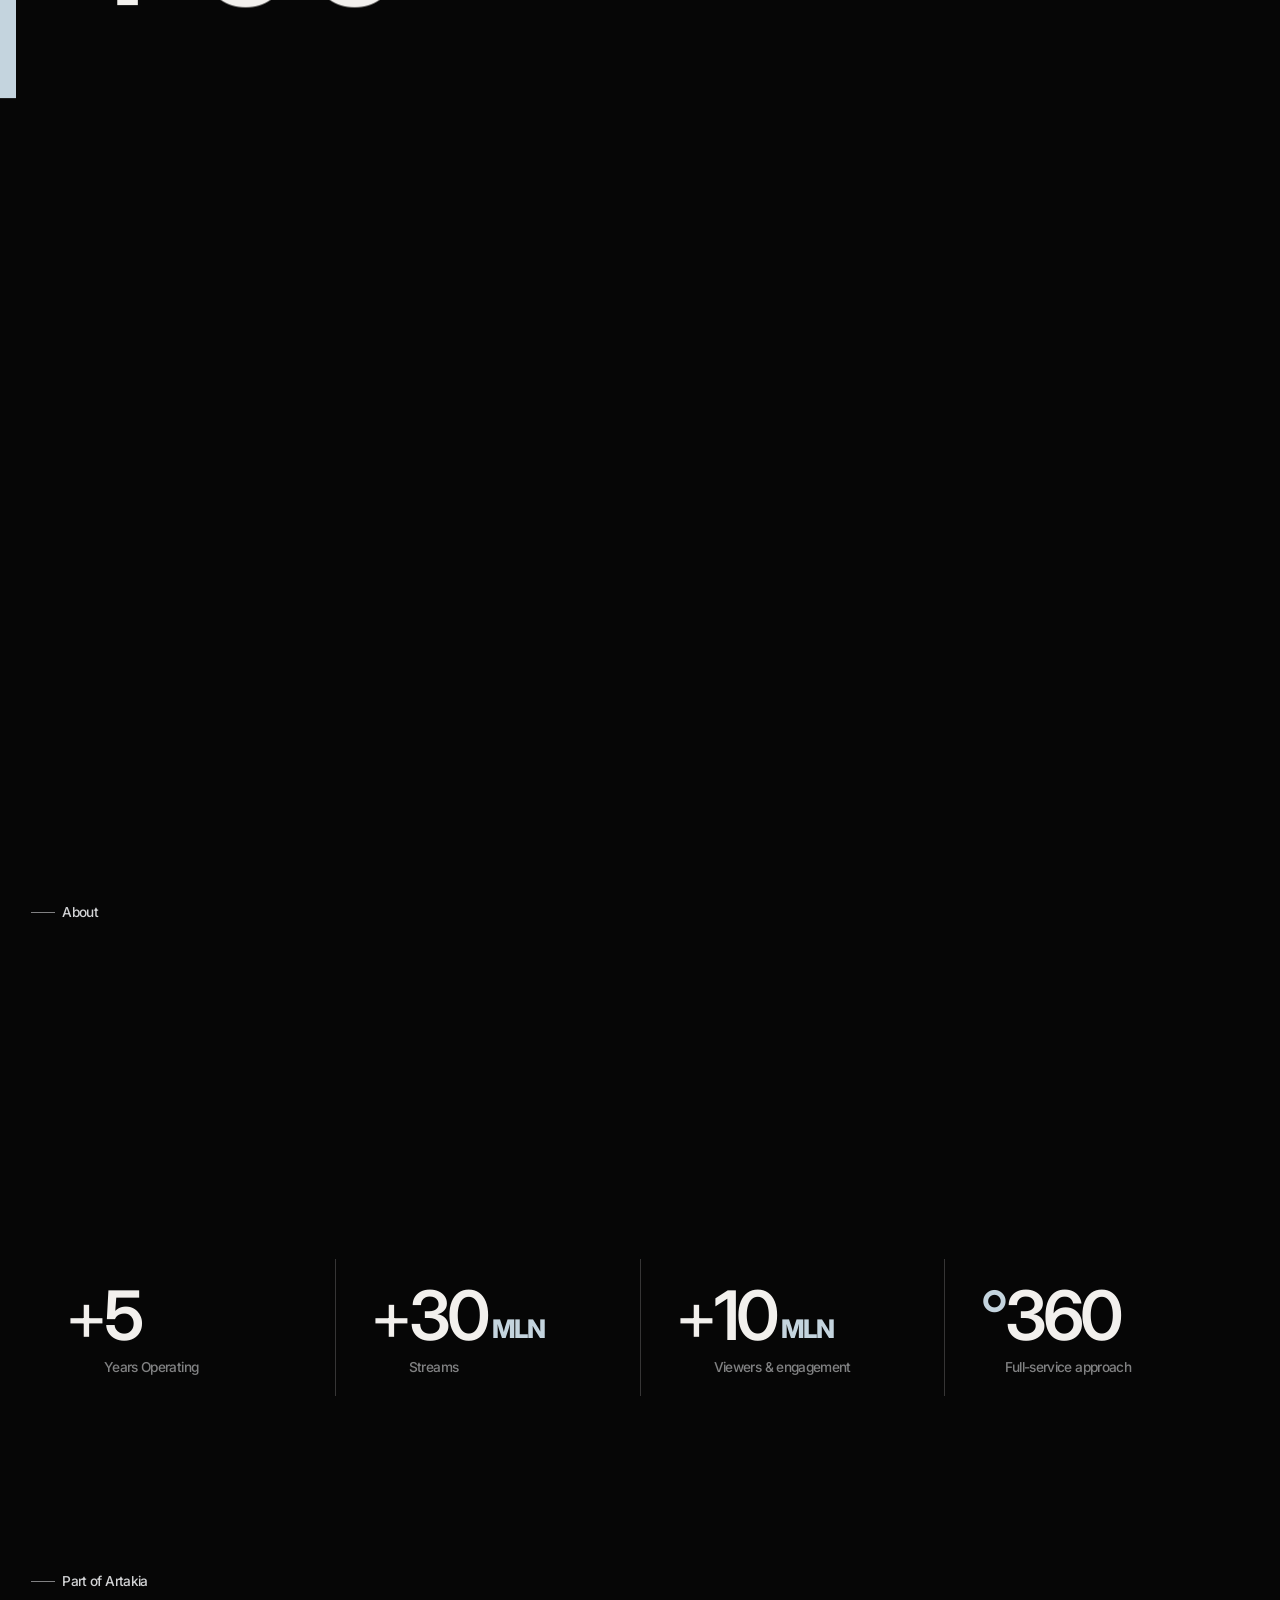
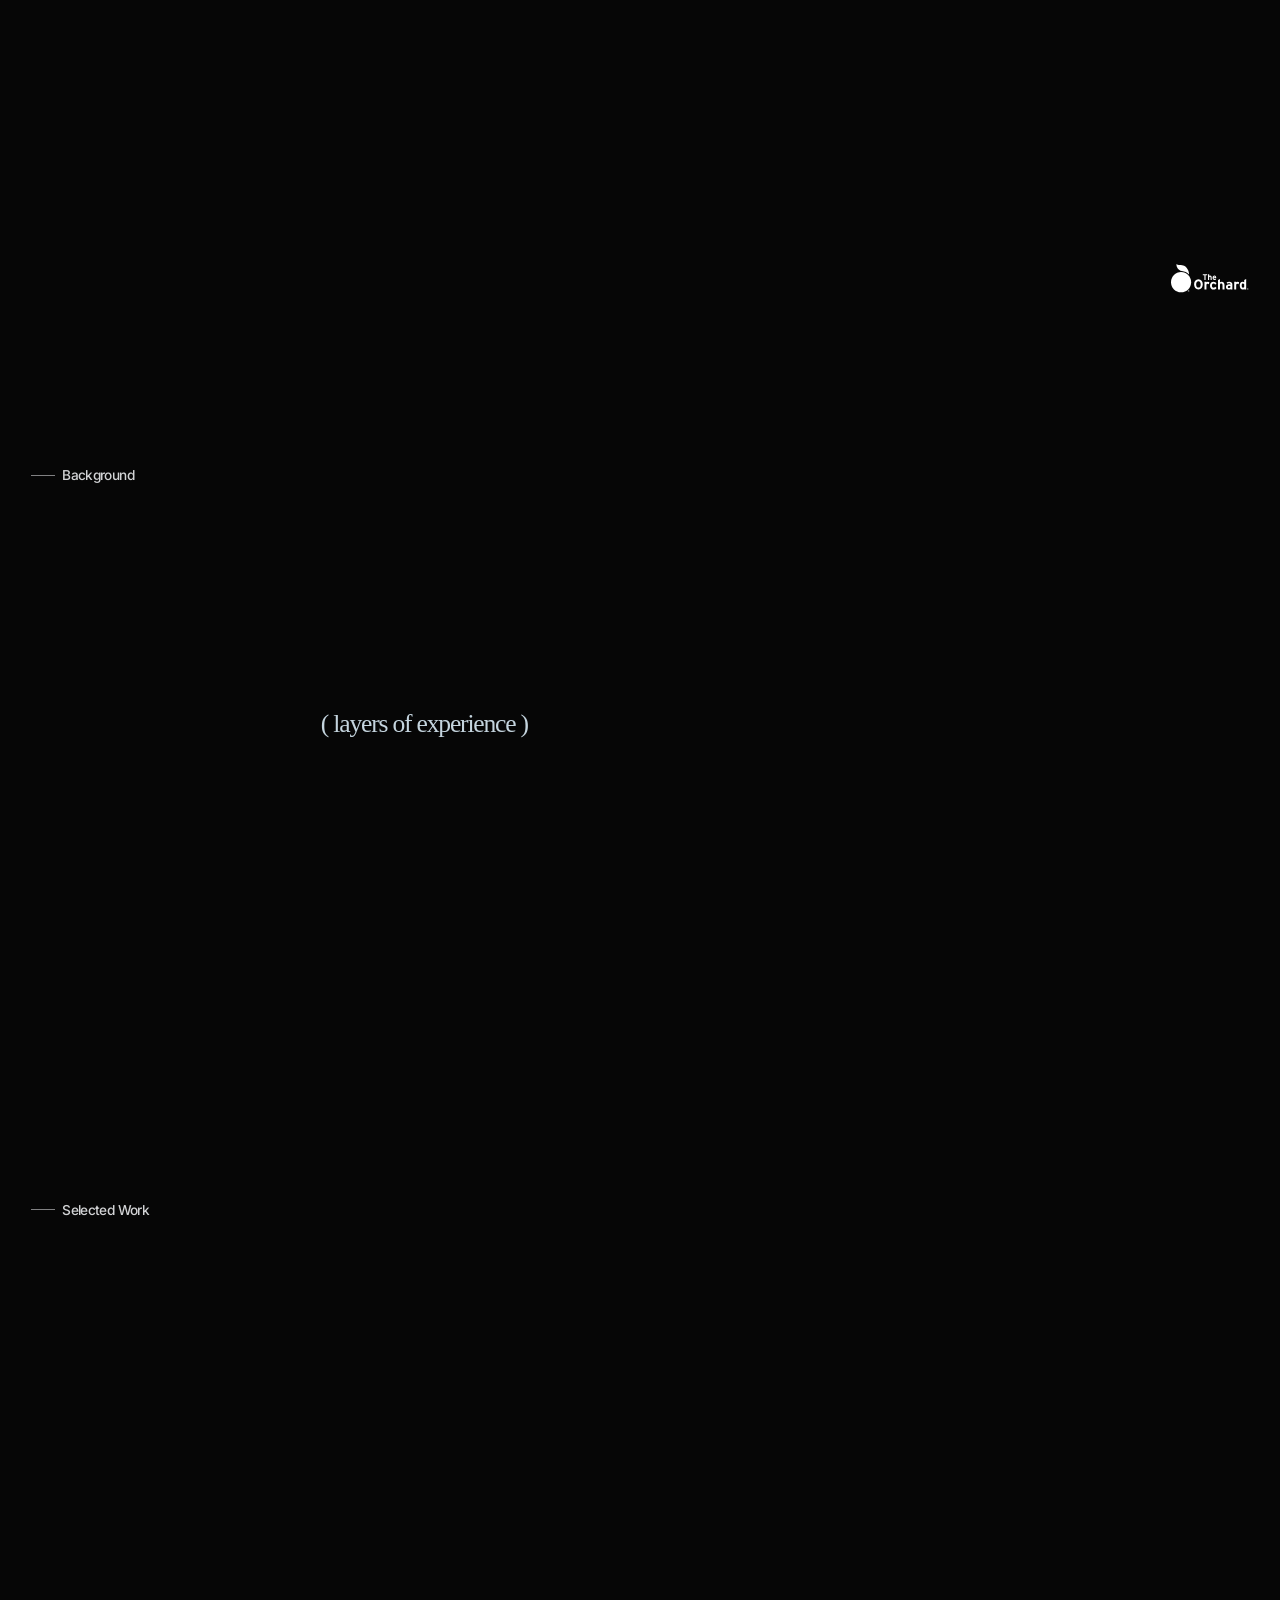
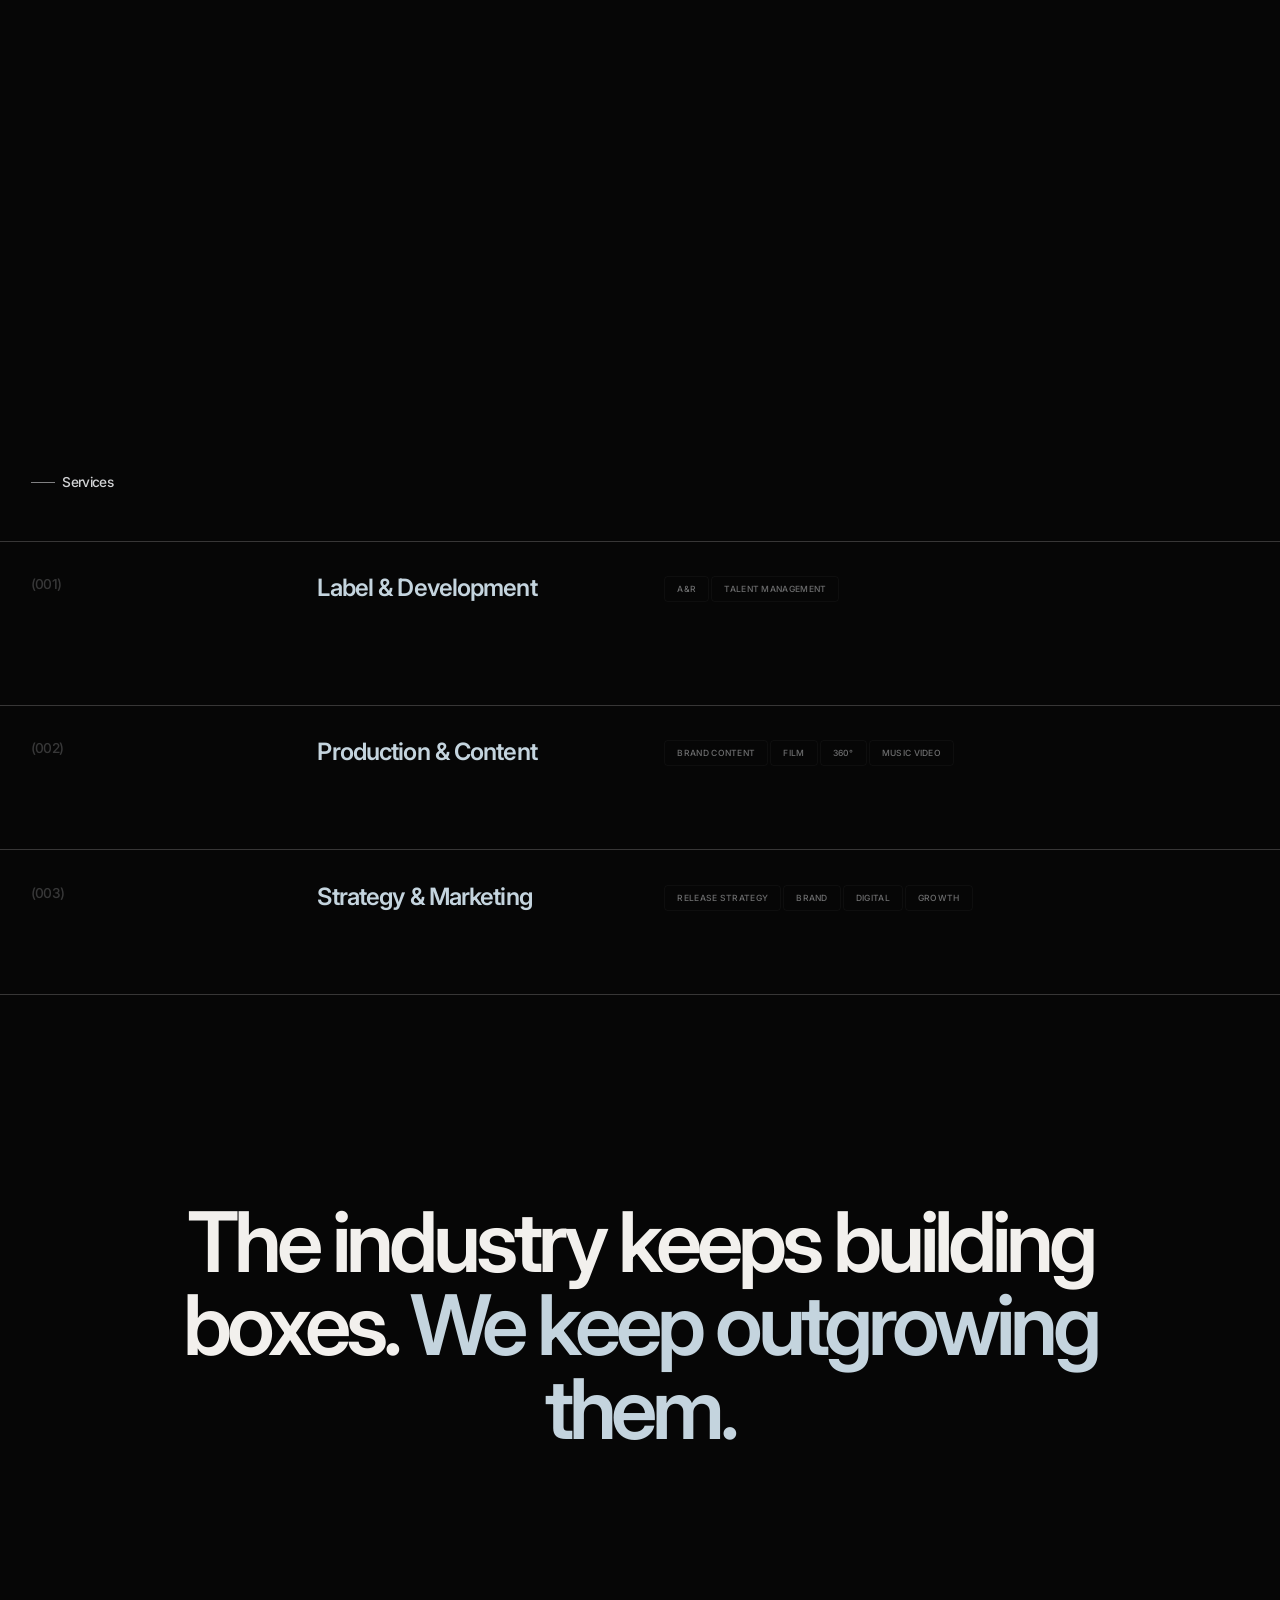
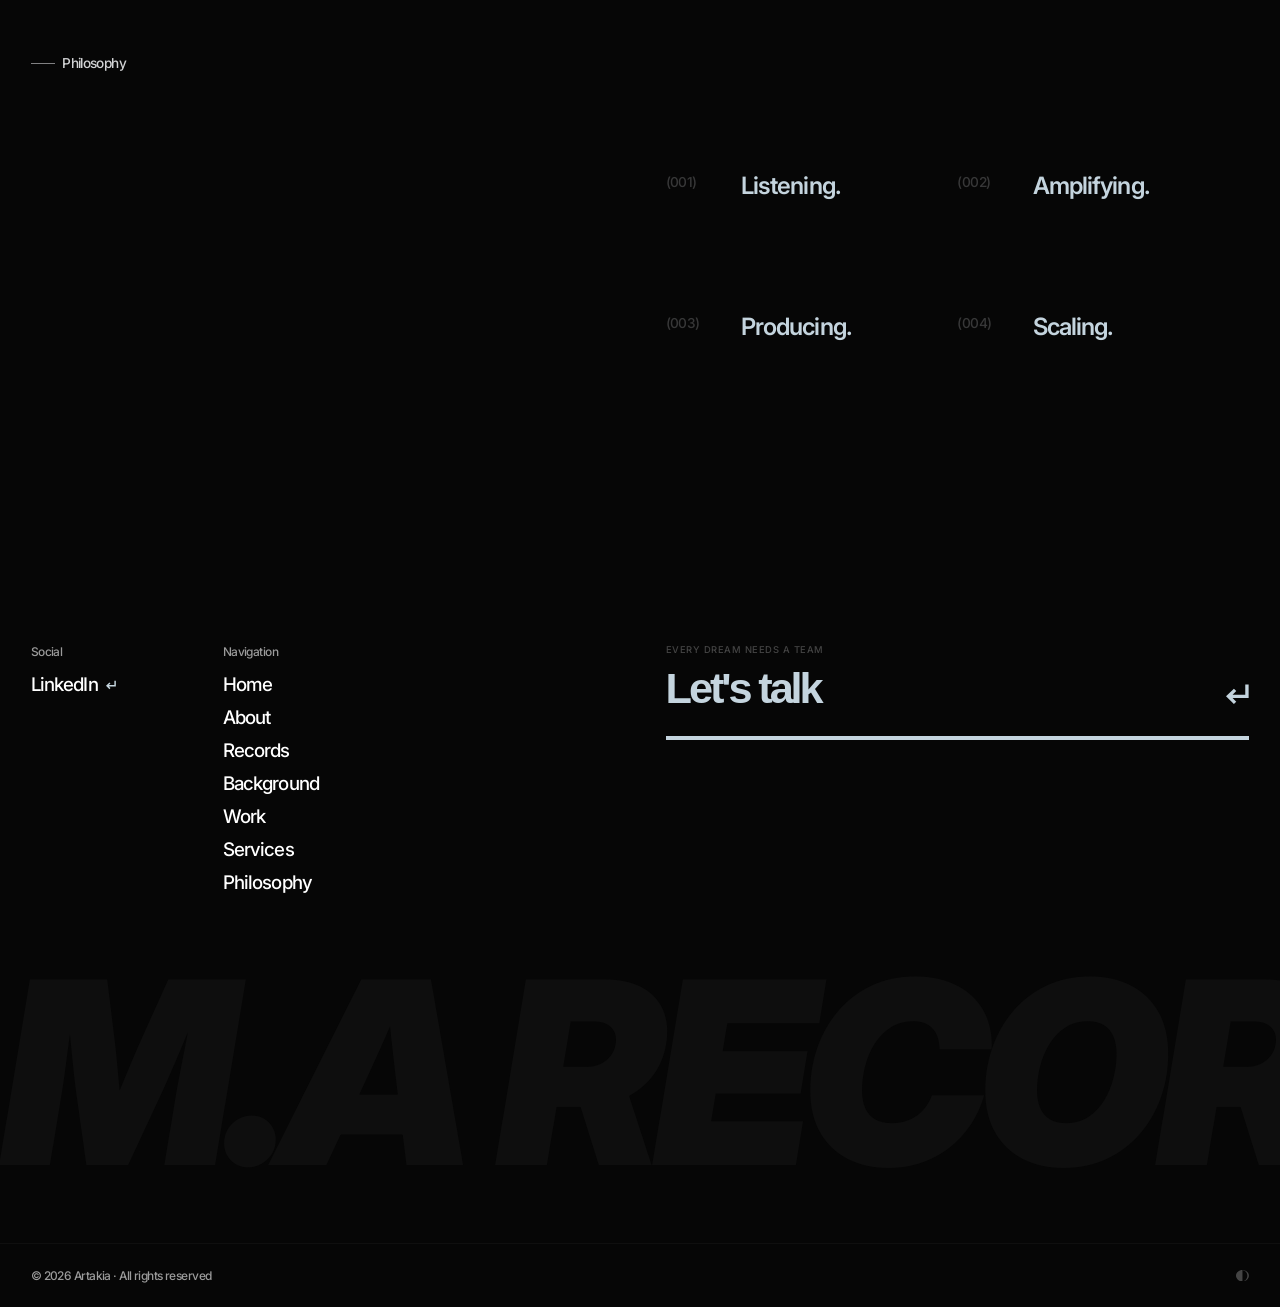
<file: index.html>
<!DOCTYPE html>
<html lang="en">
<head>
  <meta charset="UTF-8">
  <meta name="viewport" content="width=device-width, initial-scale=1.0">
  <meta name="theme-color" content="#060606">
  <link rel="icon" href="assets/svg/logos/a-favicon.svg" type="image/svg+xml">
  <link rel="apple-touch-icon" href="assets/svg/logos/artakia-logo.svg">
  <title>M.A Records | Artakia</title>
  <meta name="description" content="A London creative studio across music, production and strategy. We help artists and brands work out what to build &amp; build it.">
  <meta property="og:type" content="website">
  <meta property="og:site_name" content="Artakia">
  <meta property="og:url" content="https://artakia.com/">
  <meta property="og:title" content="M.A Records | Artakia">
  <meta property="og:description" content="A London creative studio across music, production and strategy. We help artists and brands work out what to build &amp; build it.">
  <meta property="og:image" content="https://artakia.com/assets/media/video-poster.webp">
  <meta name="twitter:card" content="summary_large_image">
  <meta name="twitter:title" content="M.A Records | Artakia">
  <meta name="twitter:description" content="A London creative studio across music, production and strategy. We help artists and brands work out what to build &amp; build it.">
  <meta name="twitter:image" content="https://artakia.com/assets/media/video-poster.webp">
  <link rel="preconnect" href="https://fonts.googleapis.com">
  <link rel="preconnect" href="https://fonts.gstatic.com" crossorigin>
  <link href="https://fonts.googleapis.com/css2?family=Inter:ital,opsz,wght@0,14..32,100..900;1,14..32,100..900&display=swap" rel="stylesheet">
  <link rel="stylesheet" href="assets/css/style.css?v=2">
</head>
<body>

<!-- ─── CUSTOM CURSOR ────────────────────────────────────── -->
<div class="cursor" aria-hidden="true"></div>

<!-- ─── LOADER (Osmo Supply 3-step) ──────────────────────── -->
<div class="loading-container">
  <div class="loading-screen">
    <div class="loading__progress">
      <div class="loading__progress-inner"></div>
    </div>
    <div class="loading__numbers">
      <div class="loading__number-group is--first">
        <div class="loading__number-wrap">
          <span class="loading__number">0</span>
          <span class="loading__number">1</span>
        </div>
      </div>
      <div class="loading__number-group is--second">
        <div class="loading__number-wrap">
          <span class="loading__number">0</span>
          <span class="loading__number">1</span>
          <span class="loading__number">2</span>
          <span class="loading__number">3</span>
          <span class="loading__number">4</span>
          <span class="loading__number">5</span>
          <span class="loading__number">6</span>
          <span class="loading__number">7</span>
          <span class="loading__number">8</span>
          <span class="loading__number">9</span>
          <span class="loading__number">0</span>
        </div>
      </div>
      <div class="loading__number-group is--third">
        <div class="loading__number-wrap">
          <span class="loading__number">0</span>
          <span class="loading__number">1</span>
          <span class="loading__number">2</span>
          <span class="loading__number">3</span>
          <span class="loading__number">4</span>
          <span class="loading__number">5</span>
          <span class="loading__number">6</span>
          <span class="loading__number">7</span>
          <span class="loading__number">8</span>
          <span class="loading__number">9</span>
          <span class="loading__number">0</span>
        </div>
      </div>
      <div class="loading__percentage-wrap">
        <span class="loading__percentage">%</span>
      </div>
    </div>
  </div>
</div>

<!-- ─── NAV ──────────────────────────────────────────────── -->
<nav class="nav">
  <a href="#top" class="nav-logo"><img src="assets/svg/logos/artakia-logo.svg" alt="Artakia" class="nav-logo__img"></a>

  <div class="progress-nav" data-progress-nav-list>
    <div class="progress-nav__indicator"></div>
    <button class="progress-nav__btn" data-progress-nav-target="#about">About</button>
    <button class="progress-nav__btn" data-progress-nav-target="#records">Records</button>
    <button class="progress-nav__btn" data-progress-nav-target="#background">Background</button>
    <button class="progress-nav__btn" data-progress-nav-target="#work">Work</button>
    <button class="progress-nav__btn" data-progress-nav-target="#services">Services</button>
    <button class="progress-nav__btn" data-progress-nav-target="#philosophy">Philosophy</button>
  </div>

  <div class="btn-magnetic">
    <a href="#contact" class="nav-cta button-020" data-magnetic-strength="40" data-magnetic-strength-inner="20">
      <span class="button-020__inner" data-magnetic-inner-target>
        <span class="button-020__default">
          <span class="button-020__default-bg"></span>
          <span class="button-020__default-text">Let's collaborate</span>
        </span>
        <span aria-hidden="true" class="button-020__hover">
          <span class="button-020__hover-bg"></span>
          <span class="button-020__hover-text">Let's collaborate</span>
        </span>
      </span>
    </a>
  </div>

  <button class="nav-hamburger" data-nav-toggle data-menu-button="burger" aria-label="Menu" aria-expanded="false">
    <span class="nav-hamburger__bar"></span>
    <span class="nav-hamburger__bar"></span>
  </button>
</nav>

<!-- ─── MOBILE NAV ───────────────────────────────────────── -->
<div class="mobile-nav" data-mobile-nav aria-hidden="true">
  <div class="mobile-nav__inner">
    <div class="mobile-nav__links">
      <a href="#about"      class="mobile-nav__link" data-nav-close>About</a>
      <a href="#records"    class="mobile-nav__link" data-nav-close>Records</a>
      <a href="#background" class="mobile-nav__link" data-nav-close>Background</a>
      <a href="#work"       class="mobile-nav__link" data-nav-close>Work</a>
      <a href="#services"   class="mobile-nav__link" data-nav-close>Services</a>
      <a href="#philosophy" class="mobile-nav__link" data-nav-close>Philosophy</a>
    </div>
    <div class="mobile-nav__bottom">
      <div class="mobile-nav__bottom-col">
        <span class="mobile-nav__bottom-lbl">Social</span>
        <a href="https://www.linkedin.com/in/martin-muradyan-a7662a114?utm_source=share_via&utm_content=profile&utm_medium=member_ios"
           class="mobile-nav__bottom-link" target="_blank" rel="noopener" data-linkedin-link>
          LinkedIn <img src="assets/svg/icons/arrow.svg" alt="">
        </a>
      </div>
      <div class="mobile-nav__bottom-col">
        <span class="mobile-nav__bottom-lbl">every dream needs a team</span>
        <button class="mobile-nav__bottom-link mobile-nav__email-btn" data-copy-button data-copy-email="info@artakia.com">
          <span class="mobile-nav__email-wrap">
            <span class="mobile-nav__email-slide">
              <span class="mobile-nav__email-text">info@artakia.com</span>
              <span>Copied!</span>
            </span>
          </span>
          <img src="assets/svg/icons/arrow.svg" alt="">
        </button>
      </div>
    </div>
  </div>
</div>

<!-- ─── HERO ──────────────────────────────────────────────── -->
<section class="hero" id="top" data-progress-nav-anchor>
  <div class="hero-top">
    <div class="location-pill">
      <span class="loc-dot"></span>
      <span class="loc-city">London</span>
      <span class="loc-sep"></span>
      <span class="loc-world">Worldwide</span>
    </div>
    <h1 class="hero-hl">
      <span class="hero-hl-italic"><span data-typewriter>Music</span></span>
      <span class="hero-hl-bold">— amplified.</span>
    </h1>
  </div>
  <div class="hero-bottom">
    <p class="hero-desc" data-fade-in>
      A London creative studio across
      <em>music, production and strategy.</em>
      We help artists and brands work out what to build &amp; build it.
    </p>
    <div class="btn-magnetic">
      <a href="#work" class="hero-cta" data-magnetic-strength="35" data-magnetic-strength-inner="18">
        <span class="hero-cta-label">What we do</span>
        <span class="hero-cta-bars" aria-hidden="true" data-magnetic-inner-target>
          <span class="bar"></span>
          <span class="bar"></span>
          <span class="bar"></span>
          <span class="bar"></span>
          <span class="bar"></span>
        </span>
      </a>
    </div>
  </div>
</section>

<!-- ─── MARQUEE ───────────────────────────────────────────── -->
<!--
  Заміна логотипів:
  1. Поклади свій .svg в assets/svg/logos/
  2. Заміни src нижче на свій файл
  3. Дублюй обидва блоки однаково — для безшовної петлі
-->
<section class="marquee" aria-label="Partners">
  <div class="marquee-track" aria-hidden="true">
    <!-- set 1 -->
    <div class="logo-card"><img src="assets/svg/logos/awal.svg" alt="AWAL"></div>
    <div class="logo-card"><img src="assets/svg/logos/sony music.svg" alt="Sony Music"></div>
    <div class="logo-card"><img src="assets/svg/logos/orchard.svg" alt="The Orchard"></div>
    <div class="logo-card"><img src="assets/svg/logos/warnermusicgroup.svg" alt="Warner Music Group"></div>
    <div class="logo-card"><img src="assets/svg/logos/epic.svg" alt="Epic"></div>
    <div class="logo-card"><img src="assets/svg/logos/loudKult.svg" alt="Loud Kult"></div>
    <!-- set 2 — точна копія set 1 -->
    <div class="logo-card"><img src="assets/svg/logos/awal.svg" alt="AWAL"></div>
    <div class="logo-card"><img src="assets/svg/logos/sony music.svg" alt="Sony Music"></div>
    <div class="logo-card"><img src="assets/svg/logos/orchard.svg" alt="The Orchard"></div>
    <div class="logo-card"><img src="assets/svg/logos/warnermusicgroup.svg" alt="Warner Music Group"></div>
    <div class="logo-card"><img src="assets/svg/logos/epic.svg" alt="Epic"></div>
    <div class="logo-card"><img src="assets/svg/logos/loudKult.svg" alt="Loud Kult"></div>
  </div>
</section>

<!-- ─── ABOUT ─────────────────────────────────────────────── -->
<section class="about" id="about" data-progress-nav-anchor>
  <div class="about-inner">
    <div class="about-left">
      <div class="label">
        <span class="label-line"></span>
        <span class="label-text">About</span>
      </div>
      <h2 class="about-h" data-split="heading" data-split-reveal="chars">The intersection is the point.</h2>
    </div>
    <div class="about-right">
      <p class="about-lead" data-fade-in>
        Most of what's needed to succeed already exists.
        <em>The architecture is what's missing.</em>
      </p>
      <div class="about-cols">
        <p class="about-col" data-fade-in>
          Artakia was built on a simple belief:
          <em>great artists deserve great support.</em>
          We combine the reach of a major-distribution network with the
          intimacy and vision of an independent label.
        </p>
        <p class="about-col" data-fade-in>
          Beyond music, we've evolved into a full creative collective spanning
          <em>entertainment, studio, digital strategy, and creative production</em>
          for artists, labels, and cultural brands ready to go global.
        </p>
      </div>
    </div>
  </div>
</section>

<!-- ─── STATS ─────────────────────────────────────────────── -->
<div class="stats">
  <div class="stat" data-odometer-group>
    <div class="stat-row">
      <span class="stat-pfx">+</span>
      <div class="stat-body">
        <div class="stat-value-row">
          <span class="stat-num" data-odometer-element data-odometer-duration="1.8">5</span>
        </div>
        <span class="stat-lbl">Years Operating</span>
      </div>
    </div>
  </div>
  <div class="stat" data-odometer-group>
    <div class="stat-row">
      <span class="stat-pfx">+</span>
      <div class="stat-body">
        <div class="stat-value-row">
          <span class="stat-num" data-odometer-element data-odometer-duration="1.8">30</span>
          <span class="stat-unit">MLN</span>
        </div>
        <span class="stat-lbl">Streams</span>
      </div>
    </div>
  </div>
  <div class="stat" data-odometer-group>
    <div class="stat-row">
      <span class="stat-pfx">+</span>
      <div class="stat-body">
        <div class="stat-value-row">
          <span class="stat-num" data-odometer-element data-odometer-duration="1.8">10</span>
          <span class="stat-unit">MLN</span>
        </div>
        <span class="stat-lbl">Viewers &amp; engagement</span>
      </div>
    </div>
  </div>
  <div class="stat" data-odometer-group>
    <div class="stat-row">
      <span class="stat-pfx stat-pfx-a">°</span>
      <div class="stat-body">
        <div class="stat-value-row">
          <span class="stat-num" data-odometer-element data-odometer-duration="1.8">360</span>
        </div>
        <span class="stat-lbl">Full-service approach</span>
      </div>
    </div>
  </div>
</div>

<!-- ─── M.A RECORDS ──────────────────────────────────────── -->
<section class="ma" id="records" data-progress-nav-anchor>
  <div class="ma-inner">
    <div class="ma-left">
      <div class="label">
        <span class="label-line"></span>
        <span class="label-text">Part of Artakia</span>
      </div>
    </div>
    <div class="ma-right">
      <h2 class="ma-h" data-split="heading" data-split-reveal="chars">M.A <span>Records.</span></h2>
      <div class="ma-body">
        <div class="ma-cols">
          <p class="ma-col" data-fade-in>
            <em>Selective</em> by design. We work with a <em>few projects</em>
            at a time, so each one <em>gets the attention</em> it needs, keeping
            us close to the <em>artistic side</em>, the <em>business strategy</em>
            and the <em>music</em> behind them.
          </p>
          <p class="ma-col" data-fade-in>
            An independent label music production studio, distributed globally
            through <em>The Orchard, a Sony Music company.</em>
          </p>
        </div>
        <!-- Orchard logo — заміни на assets/svg/logos/orchard-footer.svg або свій файл -->
        <div class="orchard-logo">
          <img src="assets/svg/logos/orchard.svg" alt="The Orchard · Sony Music">
        </div>
      </div>
    </div>
  </div>
</section>

<!-- ─── BACKGROUND ───────────────────────────────────────── -->
<section class="bg-section" id="background" data-progress-nav-anchor>
  <div class="bg-inner">
    <div class="bg-top">
      <div class="label">
        <span class="label-line"></span>
        <span class="label-text">Background</span>
      </div>
      <h2 class="bg-h" data-split="heading" data-split-reveal="chars">Where the work comes from.</h2>
    </div>
    <div class="bg-body">
      <p class="bg-tagline">( layers of experience )</p>
      <div class="bg-texts">
        <p class="bg-p" data-fade-in>
          Artakia draws on time spent across <em>four disciplines</em>. We have worked in
          <em>talent management</em>, representing leading screen talent and understanding
          how <em>reputation is built and protected</em>. In <em>media management</em>, positioning
          talent and projects across press and public.
        </p>
        <p class="bg-p" data-fade-in>
          In social media marketing and <em>audience building</em>, building
          <em>presence that holds over time</em>. And in <em>video production</em> across every phase,
          from <em>concept to final cut</em>. Together these experiences gave us one place where
          talent management, <em>story, strategy and production</em> work as one.
        </p>
      </div>
    </div>
  </div>
</section>

<!-- ─── SELECTED WORK ─────────────────────────────────────── -->
<!--
  Заміна відео-заглушки:
  Варіант A — картинка: <img src="assets/img/showreel-cover.jpg" alt="Showreel">
  Варіант B — відео:    <video src="assets/video/showreel.mp4" autoplay muted loop playsinline></video>
-->
<section class="work" id="work" data-progress-nav-anchor>
  <div class="label">
    <span class="label-line"></span>
    <span class="label-text">Selected Work</span>
  </div>
  <div class="video-box video-box--tall">
    <iframe src="https://player.vimeo.com/video/1211681422?background=1&amp;autoplay=1&amp;muted=1&amp;loop=1&amp;quality=1080p&amp;playsinline=1"
      frameborder="0"
      allow="autoplay; fullscreen; picture-in-picture"
      title="#Final_1125"></iframe>
    <img class="video-fallback" src="assets/media/video-poster.webp" alt="" aria-hidden="true" data-custom-poster>
    <div class="video-tap" aria-hidden="true">
      <div class="video-tap__btn">
        <svg viewBox="0 0 24 24" fill="currentColor"><path d="M8 5v14l11-7z"/></svg>
      </div>
    </div>
  </div>
</section>

<!-- ─── SERVICES ──────────────────────────────────────────── -->
<section class="services" id="services" data-progress-nav-anchor>
  <div class="label">
    <span class="label-line"></span>
    <span class="label-text">Services</span>
  </div>
  <div class="svc-list" data-directional-hover data-type="y">
    <div class="svc-row" data-directional-hover-item>
      <div class="svc-hover-tile" data-directional-hover-tile></div>
      <span class="svc-num">(001)</span>
      <div class="svc-content">
        <span class="svc-name">Label &amp;<br>Development</span>
        <div class="svc-detail">
          <div class="tags">
            <span class="tag">A&amp;R</span>
            <span class="tag">Talent Management</span>
          </div>
          <p class="svc-desc" data-fade-in>
            M.A Records — a private label within Artakia. Developing artists from the
            ground up: A&amp;R, creative direction, commercial strategy, release
            planning. Global distribution through The Orchard · Sony Music.
          </p>
        </div>
      </div>
    </div>
    <div class="svc-row" data-directional-hover-item>
      <div class="svc-hover-tile" data-directional-hover-tile></div>
      <span class="svc-num">(002)</span>
      <div class="svc-content">
        <span class="svc-name">Production &amp;<br>Content</span>
        <div class="svc-detail">
          <div class="tags">
            <span class="tag">Brand Content</span>
            <span class="tag">Film</span>
            <span class="tag">360°</span>
            <span class="tag">Music Video</span>
          </div>
          <p class="svc-desc" data-fade-in>
            Photo and video production for artists and brands. Full-cycle delivery —
            from concept and creative direction to final cut.
          </p>
        </div>
      </div>
    </div>
    <div class="svc-row" data-directional-hover-item>
      <div class="svc-hover-tile" data-directional-hover-tile></div>
      <span class="svc-num">(003)</span>
      <div class="svc-content">
        <span class="svc-name">Strategy &amp;<br>Marketing</span>
        <div class="svc-detail">
          <div class="tags">
            <span class="tag">Release Strategy</span>
            <span class="tag">Brand</span>
            <span class="tag">Digital</span>
            <span class="tag">Growth</span>
          </div>
          <p class="svc-desc" data-fade-in>
            The most requested. Figuring out what should happen — and in what order.
            Campaigns, releases, brand identity, digital growth.
            Diagnosing before prescribing.
          </p>
        </div>
      </div>
    </div>
  </div>
</section>

<!-- ─── PHILOSOPHY QUOTE ──────────────────────────────────── -->
<section class="phil-quote">
  <p class="phil-quote-line" data-highlight-text><span class="phil-quote-muted">The industry keeps building boxes.</span> <span class="phil-quote-bright">We keep outgrowing them.</span></p>
</section>

<!-- ─── PHILOSOPHY GRID ───────────────────────────────────── -->
<section class="philosophy" id="philosophy" data-progress-nav-anchor>
  <div class="label">
    <span class="label-line"></span>
    <span class="label-text">Philosophy</span>
  </div>
  <div class="phil-grid">
    <div class="phil-center">
      <p class="phil-center-text" data-fade-in>
        Every project starts with one question:
        <em>what does this need to do?</em>
        Data is not the opposite of art.
        It is the map that lets art <em>travel further.</em>
      </p>
    </div>
    <div class="phil-right">
      <div class="phil-item">
        <span class="phil-n">(001)</span>
        <div class="phil-body">
          <p class="phil-title">Listening.</p>
          <p class="phil-desc" data-fade-in>Understanding the feeling, before the form.</p>
        </div>
      </div>
      <div class="phil-item">
        <span class="phil-n">(002)</span>
        <div class="phil-body">
          <p class="phil-title">Amplifying.</p>
          <p class="phil-desc" data-fade-in>Detecting potential. Multiplying it.</p>
        </div>
      </div>
      <div class="phil-item">
        <span class="phil-n">(003)</span>
        <div class="phil-body">
          <p class="phil-title">Producing.</p>
          <p class="phil-desc" data-fade-in>End to end, what the work calls for.</p>
        </div>
      </div>
      <div class="phil-item">
        <span class="phil-n">(004)</span>
        <div class="phil-body">
          <p class="phil-title">Scaling.</p>
          <p class="phil-desc" data-fade-in>Building infrastructure that lasts, beyond the moment.</p>
        </div>
      </div>
    </div>
  </div>
</section>

<!-- ─── FOOTER ────────────────────────────────────────────── -->
<div data-footer-parallax>
  <div data-footer-parallax-dark aria-hidden="true"></div>
  <footer class="footer" id="contact" data-footer-parallax-inner data-progress-nav-anchor>
    <div class="footer-top">
      <div class="footer-links">
        <div class="footer-nav-cols">
          <div class="footer-nc">
            <span class="footer-nc-lbl">Social</span>
            <div class="footer-nc-links">
              <a href="https://www.linkedin.com/in/martin-muradyan-a7662a114?utm_source=share_via&utm_content=profile&utm_medium=member_ios"
                 target="_blank" rel="noopener" data-underline-link data-linkedin-link>
                LinkedIn
                <img src="assets/svg/icons/arrow.svg" alt="">
              </a>
            </div>
          </div>
          <div class="footer-nc">
            <span class="footer-nc-lbl">Navigation</span>
            <div class="footer-nc-links">
              <a href="#top"        data-underline-link>Home</a>
              <a href="#about"      data-underline-link>About</a>
              <a href="#records"    data-underline-link>Records</a>
              <a href="#background" data-underline-link>Background</a>
              <a href="#work"       data-underline-link>Work</a>
              <a href="#services"   data-underline-link>Services</a>
              <a href="#philosophy" data-underline-link>Philosophy</a>
            </div>
          </div>
        </div>
        <div class="footer-cta">
          <p class="footer-eyebrow">every dream needs a team</p>
          <button class="footer-cta-btn" data-copy-button data-copy-email="info@artakia.com" aria-label="Copy email to clipboard">
            <div class="footer-cta-row">
              <div class="footer-cta-text-wrap">
                <span class="footer-cta-slide">Let's talk</span>
                <span class="footer-cta-slide">info@artakia.com</span>
                <span class="footer-cta-slide">Copied!</span>
              </div>
              <span class="footer-cta-arrow">
                <img src="assets/svg/icons/arrow.svg" alt="↗">
              </span>
            </div>
          </button>
        </div>
      </div>
    </div>

    <!-- Full-width wordmark marquee -->
    <div class="footer-wordmark-wrap" aria-hidden="true">
      <div class="footer-wordmark-track">
        <span class="footer-wordmark-text footer-wordmark-text--records">M.A Records</span>
        <img class="footer-wordmark-star" src="assets/svg/icons/Star.svg" alt="">
        <span class="footer-wordmark-text">Artakia</span>
        <img class="footer-wordmark-star" src="assets/svg/icons/Star.svg" alt="">
        <span class="footer-wordmark-text footer-wordmark-text--records">M.A Records</span>
        <img class="footer-wordmark-star" src="assets/svg/icons/Star.svg" alt="">
        <span class="footer-wordmark-text">Artakia</span>
        <img class="footer-wordmark-star" src="assets/svg/icons/Star.svg" alt="">
        <!-- duplicate for seamless loop -->
        <span class="footer-wordmark-text footer-wordmark-text--records">M.A Records</span>
        <img class="footer-wordmark-star" src="assets/svg/icons/Star.svg" alt="">
        <span class="footer-wordmark-text">Artakia</span>
        <img class="footer-wordmark-star" src="assets/svg/icons/Star.svg" alt="">
        <span class="footer-wordmark-text footer-wordmark-text--records">M.A Records</span>
        <img class="footer-wordmark-star" src="assets/svg/icons/Star.svg" alt="">
        <span class="footer-wordmark-text">Artakia</span>
        <img class="footer-wordmark-star" src="assets/svg/icons/Star.svg" alt="">
      </div>
    </div>

    <div class="footer-bottom">
      <div class="footer-bottom-inner">
        <span class="copyright">© 2026 Artakia<span class="copyright-sub"> · All rights reserved</span></span>
        <a href="mailto:denys@ovcharenko.design" class="designed-by who" data-cursor-hover data-cursor-text="website by OD" target="_blank" rel="noopener"><svg class="od-logo" viewBox="0 0 170 150" xmlns="http://www.w3.org/2000/svg" aria-hidden="true"><path d="M85 0C96.1624 0 107.215 1.93993 117.528 5.70903C127.841 9.47813 137.211 15.0026 145.104 21.967C152.997 28.9314 159.258 37.1993 163.53 46.2987C167.801 55.3982 170 65.1509 170 75C170 84.8491 167.801 94.6018 163.53 103.701C159.258 112.801 152.997 121.069 145.104 128.033C137.211 134.997 127.841 140.522 117.528 144.291C107.215 148.06 96.1624 150 85 150C171.419 137.341 171.419 12.659 85 0Z" fill="currentColor"/><path d="M85 0C73.8377 0 62.7846 1.93993 52.4719 5.70903C42.1592 9.47813 32.7889 15.0026 24.8959 21.967C17.0029 28.9314 10.7419 37.1993 6.47025 46.2987C2.1986 55.3982 -4.87922e-07 65.1509 0 75C4.87922e-07 84.8491 2.19859 94.6018 6.47025 103.701C10.7419 112.801 17.003 121.069 24.8959 128.033C32.7889 134.997 42.1592 140.522 52.4719 144.291C62.7846 148.06 73.8376 150 85 150L85 0Z" fill="currentColor"/></svg></a>
      </div>
    </div>
  </footer>
</div>


<div data-sc="" class="sc-cursor">
  <div class="cursor-scramble">
    <span data-cursor-text-target="" class="cursor-scramble__text">website by OD</span>
    <svg xmlns="http://www.w3.org/2000/svg" width="100%" viewBox="0 0 22 39" fill="none" class="cursor-scramble__chevron"><path d="M1.875 36.875L19.375 19.375L1.875 1.875" stroke="currentColor" stroke-width="5" stroke-miterlimit="10" stroke-linecap="round" stroke-linejoin="round"></path></svg>
  </div>
</div>

<!-- ─── GSAP ──────────────────────────────────────────────── -->
<script src="https://player.vimeo.com/api/player.js"></script>
<script src="assets/js/vendor/gsap.min.js"></script>
<script src="assets/js/vendor/CustomEase.min.js"></script>
<script src="assets/js/vendor/ScrollTrigger.min.js"></script>
<script src="assets/js/vendor/SplitText.min.js"></script>
<script src="assets/js/vendor/ScrollToPlugin.min.js"></script>
<script src="assets/js/vendor/ScrambleTextPlugin.min.js"></script>
<script src="assets/js/main.js"></script>
<script src="https://identity.netlify.com/v1/netlify-identity-widget.js"></script>
<script>
  if (window.netlifyIdentity) {
    window.netlifyIdentity.on('init', function(user) {
      if (!user) {
        window.netlifyIdentity.on('login', function() {
          document.location.href = '/admin/';
        });
      }
    });
  }
</script>


</body>
</html>
</file>
<file: assets/css/style.css>
/* ═══════════════════════════════════════════════════════
   ARTAKIA — Design Tokens + Osmo Scaling System
   https://osmo.supply/
═══════════════════════════════════════════════════════ */

/* ── Osmo Scaling — Desktop (design: 1440px, base: 16px) */
:root {
  --size-unit: 16;
  --size-container-ideal: 1500;
  --size-container-min: 992px;
  --size-container-max: 1920px;
  --size-container: clamp(var(--size-container-min), 100vw, var(--size-container-max));
  --size-font: calc(var(--size-container) / (var(--size-container-ideal) / var(--size-unit)));

  /* Palette */
  --ground:   #060606;
  --text:     #f2f0ed;
  --dim:      #d2d3d5;
  --muted:    rgba(210, 211, 213, 0.5);
  --accent:   #c4d4de;
  --ghost:    #242424;
  --card:     #101110;
  --stats-bg: #070707;
  --border:   rgba(250, 245, 245, 0.2);
  --f-sans:   'Inter', -apple-system, BlinkMacSystemFont, 'Segoe UI', Helvetica, Arial, sans-serif;
  --f-serif:  Georgia, 'Times New Roman', serif;

  --nav-h: 4.5em; /* 72px at design scale */
}

/* ── Osmo Scaling — Tablet */
@media screen and (max-width: 991px) {
  :root { --size-container-ideal: 834; --size-container-min: 768px; --size-container-max: 991px; }
}

/* ── Osmo Scaling — Mobile Landscape */
@media screen and (max-width: 767px) {
  :root { --size-container-ideal: 550; --size-container-min: 480px; --size-container-max: 767px; }
}

/* ── Osmo Scaling — Mobile Portrait */
@media screen and (max-width: 479px) {
  :root { --size-container-ideal: 420; --size-container-min: 320px; --size-container-max: 479px; }
}

/* ═══════════════════════════════════════════════════════
   Reset
═══════════════════════════════════════════════════════ */
*, *::before, *::after { box-sizing: border-box; margin: 0; padding: 0; }

html, body {
  background: var(--ground);
  color: var(--text);
  font-family: var(--f-sans);
  font-size: var(--size-font);
  -webkit-font-smoothing: antialiased;
  overflow-x: hidden;
  scrollbar-width: none;
}
::-webkit-scrollbar { display: none; }

/* ═══════════════════════════════════════════════════════
   NAV
═══════════════════════════════════════════════════════ */
.nav {
  position: fixed; top: 0; left: 0; right: 0; z-index: 100;
  display: flex; align-items: center; justify-content: space-between;
  padding: 1.125em 2.25em;
  background: rgba(6, 6, 6, 0.75);
  backdrop-filter: blur(16px);
  -webkit-backdrop-filter: blur(16px);
}
.nav-logo {
  font-weight: 900; font-size: 0.875em; font-style: italic;
  letter-spacing: -0.69px; text-transform: uppercase;
  color: var(--text); text-decoration: none;
  display: flex; align-items: center;
}
.nav-logo__img {
  height: 23px; width: auto; display: block;
}
.nav-links {
  position: absolute; left: 50%; transform: translateX(-50%);
  display: flex; gap: 2.5em; list-style: none;
}
.nav-links a {
  font-size: 0.875em; font-weight: 500; letter-spacing: -0.5px;
  color: rgba(210, 211, 213, 0.7); text-decoration: none;
  transition: color .2s;
}
.nav-links a:hover { color: var(--text); }
.nav-cta {
  --button-020-color:                  #f2f0ed;
  --button-020-color-background:       transparent;
  --button-020-hover-color:            #060606;
  --button-020-hover-color-background: var(--accent);
  --button-020-color-focus:            var(--accent);
  --button-020-padding:                0.9375em 1.5625em;
  --button-020-border:                 1px solid #1d1d1d;
  --button-020-border-radius:          1em;
  --button-020-ease-hover:             cubic-bezier(0.32, 0.72, 0, 1);
  font-size: 1.125em; font-weight: 600; letter-spacing: -0.72px;
}
.btn-magnetic { position: relative; }

/* ── Button 020 ─────────────────────────────────────────── */
.button-020 {
  -webkit-user-select: none; user-select: none;
  background-color: transparent;
  outline-style: none; padding: 0; line-height: 1;
  text-decoration: none; display: inline-grid; position: relative;
  -webkit-tap-highlight-color: transparent;
}
.button-020::after {
  content: ''; display: block; position: absolute;
  inset: var(--button-020-focus-inset, -0.125em);
  border-radius: var(--button-020-border-radius);
  transition: box-shadow 0.3s var(--button-020-ease-focus, cubic-bezier(0.32, 0.72, 0, 1));
  pointer-events: none; z-index: 1;
}
.button-020:is(:focus-visible)::after {
  box-shadow: 0 0 0 0.125em var(--button-020-color-focus);
}
.button-020__inner {
  pointer-events: none;
  border-radius: var(--button-020-border-radius);
  display: grid; overflow: clip;
}
.button-020__default {
  width: 100%; height: 100%;
  color: var(--button-020-color);
  grid-area: 1 / 1; display: grid;
}
.button-020__default-bg {
  background-color: var(--button-020-color-background);
  border-radius: var(--button-020-border-radius);
  border: var(--button-020-border);
  grid-area: 1 / 1; width: 100%; height: 100%; padding: 0;
}
.button-020__default-text {
  width: 100%; height: 100%;
  padding: var(--button-020-padding);
  grid-area: 1 / 1;
  transition: translate 0.45s var(--button-020-ease-hover), scale 0.45s var(--button-020-ease-hover);
}
.button-020__hover {
  width: 100%; height: 100%;
  color: var(--button-020-hover-color);
  grid-area: 1 / 1; display: grid;
  translate: 0 calc(100% + 1px) 0;
  transition: translate 0.45s var(--button-020-ease-hover);
}
.button-020__hover-bg {
  background-color: var(--button-020-hover-color-background);
  grid-area: 1 / 1; width: 100%; height: 100%; padding: 0;
}
.button-020__hover-text {
  width: 100%; height: 100%;
  padding: var(--button-020-padding);
  grid-area: 1 / 1;
  translate: 0 25% 0;
  transition: translate 0.45s var(--button-020-ease-hover);
}
@media (hover: hover) and (pointer: fine) and (prefers-reduced-motion: no-preference) {
  .button-020:is(:hover, :focus-visible) .button-020__default-text,
  [data-hover]:is(:hover, :focus-visible) .button-020 .button-020__default-text {
    translate: 0 -25% 0; scale: 0.85;
    transition: translate 0.95s var(--button-020-ease-hover), scale 0.95s var(--button-020-ease-hover);
  }
  .button-020:is(:hover, :focus-visible) .button-020__hover,
  [data-hover]:is(:hover, :focus-visible) .button-020 .button-020__hover {
    translate: 0 0 0; transition-delay: 0.05s;
  }
  .button-020:is(:hover, :focus-visible) .button-020__hover-text,
  [data-hover]:is(:hover, :focus-visible) .button-020 .button-020__hover-text {
    translate: 0 0 0; transition-delay: 0.065s;
  }
}

/* ═══════════════════════════════════════════════════════
   HERO
═══════════════════════════════════════════════════════ */
.hero {
  height: 46.25em;
  padding: 2.25em;
  padding-top: calc(2.25em + var(--nav-h));
  display: flex; flex-direction: column; justify-content: space-between;
  overflow: hidden;
}
.hero-top { display: flex; flex-direction: column; gap: 1.5625em; }

.location-pill {
  display: inline-flex; align-items: center; gap: 0.5em;
  border: 1px solid rgba(196, 212, 222, 0.10); border-radius: 100em;
  padding: 0.5em 1em; align-self: flex-start;
  background: radial-gradient(50% 50% at 50% 50%, rgba(6, 6, 6, 0.00) 0%, rgba(196, 212, 222, 0.06) 100%);
}
.loc-dot   { width: 0.3125em; height: 0.3125em; background: var(--accent); border-radius: 50%; flex-shrink: 0; }
.loc-city  { font-size: 0.625em; font-weight: 500; text-transform: uppercase; letter-spacing: 0.06em; color: var(--text); }
.loc-sep   { width: 1px; height: 0.875em; background: rgba(255, 255, 255, 0.09); }
.loc-world { font-size: 0.625em; font-weight: 500; text-transform: uppercase; letter-spacing: 0.06em; color: #525252; }

/* Hero heading — 165px at 1440px */
.hero-hl { font-size: 10.3125em; letter-spacing: -0.06em; line-height: 0.8; word-spacing: -0.03em; }
.hero-hl-italic {
  display: block; font-family: var(--f-serif);
  font-style: italic; font-weight: 500;
  color: var(--ghost);
  overflow: hidden;
  padding-bottom: 0.2545em; /* 42px relative to 165px inherited font-size */
  position: relative; z-index: 0;
}
[data-typewriter] { display: inline-block; }
.tw-char { display: inline-block; }
.hero-hl-bold {
  display: block; font-weight: 900; font-style: normal;
  color: var(--accent);
  margin-top: -0.2545em; /* -42px relative to 165px */
  position: relative; z-index: 1;
}

.hero-bottom { display: flex; align-items: flex-end; justify-content: space-between; }
.hero-desc {
  font-size: 1.375em; font-weight: 500; letter-spacing: -1.3px; line-height: 1.2;
  color: #6c6d6e; max-width: 447px;
}
.hero-desc em { font-style: normal; color: var(--text); }

.hero-cta {
  display: inline-flex; align-items: center; gap: 1em;
  background: rgba(255, 255, 255, 0.1); border-radius: 1em;
  padding: 0.5em 0.5em 0.5em 1.5em; text-decoration: none;
}
.hero-cta-label { font-size: 1.125em; font-weight: 600; letter-spacing: -0.72px; color: #fff; }
.hero-cta-bars {
  display: flex; align-items: center; gap: 3px;
  background: rgba(255, 255, 255, 0.88); border-radius: 0.5em;
  padding: 0 0.5em; height: 2.375em; width: 3.25em; justify-content: center;
  transition: background 0.4s ease;
}
.hero-cta:hover .hero-cta-bars { background: var(--accent); }
.bar {
  width: 2px; height: 0.8125em; flex-shrink: 0;
  background: var(--ground); border-radius: 2px;
  transform-origin: center;
  animation: eq-wave ease-in-out infinite alternate;
}
.bar:nth-child(1) { animation-duration: 0.80s; animation-delay: 0.00s; }
.bar:nth-child(2) { animation-duration: 1.10s; animation-delay: 0.12s; }
.bar:nth-child(3) { animation-duration: 0.70s; animation-delay: 0.25s; }
.bar:nth-child(4) { animation-duration: 1.00s; animation-delay: 0.08s; }
.bar:nth-child(5) { animation-duration: 0.85s; animation-delay: 0.20s; }
@keyframes eq-wave {
  from { transform: scaleY(0.28); }
  to   { transform: scaleY(1); }
}
@media (prefers-reduced-motion: reduce) { .bar { animation: none; } }

/* ═══════════════════════════════════════════════════════
   MARQUEE
═══════════════════════════════════════════════════════ */
.marquee { padding: 3.125em 0; overflow: hidden; }
.marquee-track {
  display: flex; gap: 0.5em; width: max-content;
  animation: scroll 22s linear infinite;
}
.marquee-track:hover { animation-play-state: paused; }
@keyframes scroll {
  from { transform: translateX(0); }
  to   { transform: translateX(-50%); }
}
.logo-card {
  width: 18.75em; height: 7.375em;
  background: var(--card); border-radius: 0.875em; flex-shrink: 0;
  display: flex; align-items: center; justify-content: center;
}
.logo-card img {
  max-height: 2.1875em; max-width: 8.75em;
  object-fit: contain; display: block;
}
.logo-card img[src*="sony"] {
  height: 3.2em; max-height: 3.2em; width: auto; max-width: 12em;
}

/* ═══════════════════════════════════════════════════════
   Section label (shared)
═══════════════════════════════════════════════════════ */
.label { display: flex; align-items: center; gap: 0.5625em; flex-shrink: 0; }
.label-line { width: 1.75em; height: 1px; background: var(--dim); opacity: .6; }
.label-text { font-size: 1em; font-weight: 500; letter-spacing: -0.64px; color: var(--dim); }

/* ═══════════════════════════════════════════════════════
   ABOUT
═══════════════════════════════════════════════════════ */
.about { padding: 6.375em 2.25em; overflow: hidden; }
.about-inner { display: flex; align-items: flex-start; justify-content: space-between; gap: 2.5em; }
.about-left { width: 32.6875em; flex-shrink: 0; display: flex; flex-direction: column; gap: 3.75em; }
.about-h {
  font-size: 6.125em; font-weight: 600;
  letter-spacing: -0.051em; line-height: 0.8; color: var(--dim);
}
.about-right { width: 42.75em; flex-shrink: 0; display: flex; flex-direction: column; gap: 4.5em; }
.about-lead {
  font-family: var(--f-serif); font-size: 1.875em; font-weight: 600;
  letter-spacing: -1.2px; line-height: 1.2; color: var(--dim);
}
.about-lead em { font-style: normal; color: var(--accent); }
.about-cols { display: flex; gap: 2.25em; }
.about-col {
  flex: 1; font-size: 1.375em; font-weight: 500;
  letter-spacing: -1.2px; line-height: 1.2; color: var(--muted);
}
.about-col em { font-style: normal; color: var(--text); }

/* ═══════════════════════════════════════════════════════
   STATS
═══════════════════════════════════════════════════════ */
.stats { display: flex; padding: 0 2.25em 6.375em; }
.stat {
  flex: 1;
  border-right: 1px solid var(--border);
  padding: 1.75em 2.5em; height: 10em;
  display: flex; align-items: center;
}
.stat:last-child { border-right: none; }
.stat-row { display: flex; align-items: flex-start; line-height: 1; }
.stat-body { display: flex; flex-direction: column; }
.stat-value-row { display: flex; align-items: flex-end; line-height: 1; }
.stat-pfx   { font-size: 5em; font-weight: 400; letter-spacing: -4px; color: var(--text); line-height: 1; }
.stat-pfx-a { color: var(--accent); }
.stat-num   { font-size: 5em; font-weight: 600; letter-spacing: -4px; color: var(--text); }
/* stat-unit em context: 1.875em = 30px — padding/margin relative to that */
.stat-unit  { font-size: 1.875em; font-weight: 800; letter-spacing: -1.5px; color: var(--accent); padding-bottom: 0.3em; margin-left: 0.2em; }
.stat-lbl   { font-size: 1em; font-weight: 500; letter-spacing: -0.64px; color: var(--dim); opacity: .6; margin-top: 0.875em; }

/* ═══════════════════════════════════════════════════════
   M.A RECORDS
═══════════════════════════════════════════════════════ */
.ma { padding: 6.375em 2.25em; }
.ma-inner { display: flex; justify-content: space-between; align-items: flex-start; }
.ma-left { flex-shrink: 0; width: 21.1875em; padding-top: 0.25em; }
.ma-right { width: 42.75em; flex-shrink: 0; display: flex; flex-direction: column; gap: 4.5em; }
.ma-h {
  font-size: 6.125em; font-weight: 600;
  letter-spacing: -0.051em; line-height: 0.8; color: var(--dim); white-space: nowrap;
}
.ma-h span { color: var(--accent); }
.ma-body { display: flex; flex-direction: column; gap: 2.25em; align-items: flex-end; }
.ma-cols { display: flex; gap: 2.25em; width: 100%; }
.ma-col {
  flex: 1; font-size: 1.375em; font-weight: 500;
  letter-spacing: -1.2px; line-height: 1.2; color: #6c6d6e;
}
.ma-col em { font-style: normal; color: #6c6d6e; }

.orchard-logo { display: flex; align-items: center; }
.orchard-logo img { height: 2.125em; display: block; }

/* ═══════════════════════════════════════════════════════
   BACKGROUND
═══════════════════════════════════════════════════════ */
.bg-section { padding: 6.375em 2.25em; overflow: hidden; }
.bg-inner { display: flex; flex-direction: column; gap: 4.5em; }
.bg-top { display: flex; flex-direction: column; gap: 2.25em; }
.bg-h {
  font-size: 6.125em; font-weight: 600;
  letter-spacing: -0.051em; line-height: 0.8; color: var(--dim); max-width: 728px;
}
.bg-body  { padding-left: 21.25em; display: flex; flex-direction: column; gap: 4.5em; }
.bg-tagline {
  font-family: var(--f-serif); font-size: 1.875em; font-weight: 400;
  letter-spacing: -1.2px; line-height: 1.2; color: var(--accent);
}
.bg-texts { padding-left: 21.4375em; display: flex; flex-direction: column; gap: 2.25em; }
.bg-p { font-size: 1.375em; font-weight: 500; letter-spacing: -1.2px; line-height: 1.2; color: var(--muted); }
.bg-p em { font-style: normal; color: #6c6d6e; }

/* ═══════════════════════════════════════════════════════
   SELECTED WORK
═══════════════════════════════════════════════════════ */
.work { padding: 7.5em 0 0; display: flex; flex-direction: column; gap: 2.5em; }
.work > .label { padding-left: 2.25em; }
.video-box {
  background: var(--ground);
  position: relative;
  width: 100%;
  aspect-ratio: 16/9;
  overflow: hidden;
}
.video-box iframe {
  position: absolute;
  inset: 0;
  width: 100%;
  height: 100%;
  border: 0;
}
/* Tall video — portrait crop on mobile, same as desktop on larger screens */
@media screen and (max-width: 767px) {
  .video-box--tall { aspect-ratio: 4/5; }
  .video-box--tall iframe {
    position: absolute;
    inset: auto;
    top: 50%; left: 50%;
    right: auto; bottom: auto;
    width: 222.22%; /* 16:9 scaled to fill 4:5 height: (5/4)*(16/9)*100 */
    height: 100%;
    border: 0;
    transform: translate(-50%, -50%);
  }
}

/* Poster fallback — shown when autoplay is blocked (e.g. iOS Low Power Mode) */
.video-fallback {
  position: absolute;
  inset: 0;
  width: 100%;
  height: 100%;
  object-fit: cover;
  z-index: 1;
}
/* .video-box img has specificity (0,1,1)=11; .video-box .video-fallback = 20 wins */
.video-box .video-fallback              { display: none; }
.video-box.autoplay-blocked .video-fallback { display: block; }
.video-box.autoplay-blocked iframe          { display: none; }

/* Tap-to-play overlay — shown by JS when autoplay is blocked */
.video-tap {
  display: none;
  position: absolute; inset: 0;
  align-items: center; justify-content: center;
  cursor: pointer;
  transition: opacity 0.3s;
  z-index: 2;
}
.video-tap.active  { display: flex; }
.video-tap.hidden  { opacity: 0; pointer-events: none; }
.video-tap__btn {
  width: 4em; height: 4em;
  background: rgba(255, 255, 255, 0.12);
  border: 1px solid rgba(255, 255, 255, 0.2);
  border-radius: 50%;
  display: flex; align-items: center; justify-content: center;
  backdrop-filter: blur(8px);
  -webkit-backdrop-filter: blur(8px);
  color: #fff;
}
.video-tap__btn svg { width: 1.5em; height: 1.5em; margin-left: 0.15em; }

.video-box img { width: 100%; height: 100%; object-fit: cover; display: block; }
.video-box .video-placeholder-label {
  font-size: 8.6875em; font-weight: 500; letter-spacing: -5.6px;
  color: #000; line-height: 1.4;
}

/* ═══════════════════════════════════════════════════════
   SERVICES
═══════════════════════════════════════════════════════ */
.services { padding: 7.5em 0; display: flex; flex-direction: column; gap: 3.75em; }
.services > .label { padding-left: 2.25em; }
.svc-list  { border-top: 1px solid var(--border); }
.svc-row   { display: flex; align-items: flex-start; padding: 2.5em 2.25em; gap: 2.5em; border-bottom: 1px solid var(--border); }
.svc-num {
  width: 18.5em; flex-shrink: 0;
  font-size: 1em; font-weight: 500; letter-spacing: -0.64px;
  color: var(--dim); opacity: .24;
}
.svc-content { display: flex; gap: 5px; flex: 1; min-width: 0; align-items: flex-start; }
.svc-name {
  width: 342px; flex-shrink: 0;
  font-size: 1.75em; font-weight: 600; letter-spacing: -0.88px; line-height: 1;
  color: var(--accent);
}
.svc-detail { flex: 1; min-width: 0; display: flex; flex-direction: column; gap: 0.8125em; }
.tags  { display: flex; gap: 2px; flex-wrap: wrap; }
.tag {
  border: 1px solid rgba(255, 255, 255, 0.07); border-radius: 0.4375em; padding: 7px 12px;
  font-size: 0.625em; font-weight: 500; letter-spacing: 0.3px; text-transform: uppercase;
  color: var(--dim); opacity: .5;
}
.svc-desc { font-size: 1em; font-weight: 500; letter-spacing: -0.64px; line-height: 1.4; color: var(--muted); }

/* ═══════════════════════════════════════════════════════
   PHILOSOPHY QUOTE
═══════════════════════════════════════════════════════ */
.phil-quote {
  padding: 7.5em 11.8125em;
  display: flex; flex-direction: column; align-items: center; gap: 0.75em;
}
.phil-quote-line {
  font-size: 6.125em; font-weight: 600;
  letter-spacing: -0.06em; line-height: 1;
  text-align: center;
}
.phil-quote-muted { color: var(--text); }
.phil-quote-bright { color: var(--accent); }

/* ═══════════════════════════════════════════════════════
   PHILOSOPHY GRID
═══════════════════════════════════════════════════════ */
.philosophy { padding: 7.5em 2.25em; display: flex; flex-direction: column; gap: 5em; }
.phil-grid   { display: flex; }
.phil-center {
  flex: 1; padding: 2.5em;
  display: flex; align-items: center; justify-content: center;
}
.phil-center-text {
  font-size: 1em; font-weight: 500; letter-spacing: -1.2px; line-height: 1.2;
  color: var(--muted); text-align: center; max-width: 256px;
}
.phil-center-text em { font-style: normal; color: var(--text); }
.phil-right { flex: 0 0 42.75em; display: grid; grid-template-columns: 1fr 1fr; }
.phil-item { padding: 2.5em 2.5em 2.5em 0; display: flex; gap: 2.5em; }
.phil-n {
  font-size: 1em; font-weight: 500; letter-spacing: -0.64px;
  color: var(--dim); opacity: .24; flex-shrink: 0; min-width: 3em;
}
.phil-body  { display: flex; flex-direction: column; gap: 0.8125em; }
.phil-title { font-size: 1.75em; font-weight: 600; letter-spacing: -0.88px; line-height: 1; color: var(--accent); }
.phil-desc  { font-size: 1em; font-weight: 500; letter-spacing: -0.64px; line-height: 1.4; color: var(--muted); }

/* ═══════════════════════════════════════════════════════
   FOOTER
═══════════════════════════════════════════════════════ */
.footer { overflow: hidden; }
.footer-top { padding: 8.75em 2.25em 1.875em; }
.footer-links { display: flex; justify-content: space-between; width: 100%; align-items: flex-start; }
.footer-nav-cols { display: flex; }
.footer-nc { width: 14.0625em; display: flex; flex-direction: column; gap: 1em; }
.footer-nc-lbl { font-size: 0.875em; font-weight: 500; letter-spacing: -0.56px; color: #fff; opacity: .6; }
.footer-nc-links { display: flex; flex-direction: column; gap: 10px; align-items: flex-start; }
.footer-nc-links a {
  font-size: 1.375em; font-weight: 500; letter-spacing: -0.88px;
  color: #fff; text-decoration: none; transition: color .2s;
  display: flex; align-items: center; gap: 8px;
}
.footer-nc-links a img { width: 10px; height: 10px; }
.footer-nc-links a:hover { color: var(--accent); }

/* Footer CTA — 3-state copy button */
.footer-cta { width: 42.75em; flex-shrink: 0; }
.footer-eyebrow {
  font-size: 0.6875em; font-weight: 500; text-transform: uppercase;
  color: rgba(255, 255, 255, 0.25); letter-spacing: 0.5px; margin-bottom: 10px;
}
.footer-cta-btn {
  background: none; border: none; cursor: pointer;
  padding: 0; text-align: left; width: 100%; display: block;
}
.footer-cta-row {
  display: flex; align-items: flex-end; justify-content: space-between;
  padding-bottom: 1.75em;
  border-bottom: 4px solid var(--accent);
}
.footer-cta-text-wrap {
  font-size: 3.25em;
  overflow: hidden; height: 1.1em;
  display: flex; flex-direction: column;
}
.footer-cta-slide {
  display: block; font-size: 1em; font-weight: 700;
  letter-spacing: -3.12px; line-height: 1.1;
  color: var(--accent); white-space: nowrap;
  transition: transform .45s cubic-bezier(.65, 0, 0, 1);
}
.footer-cta-btn:hover .footer-cta-slide { transform: translateY(-100%); }
[data-copy-button="copied"] .footer-cta-slide { transform: translateY(-200%) !important; }

.footer-cta-arrow { display: flex; align-items: flex-end; padding-bottom: 0.5em; flex-shrink: 0; }
.footer-cta-arrow img {
  width: 1.75em; height: 1.75em;
  transition: width 0.4s cubic-bezier(0.32, 0.72, 0, 1);
}
.footer-cta-btn:hover .footer-cta-arrow img { width: 3.5em; }

/* Footer wordmark marquee */
.footer-wordmark-wrap { overflow-x: clip; padding-bottom: 1.25em; }
.footer-wordmark-track {
  display: flex; align-items: center; gap: 2em;
  width: max-content;
  animation: wm-scroll 30s linear infinite;
}
.footer-wordmark-text {
  font-size: 18.6875em; font-weight: 900; font-style: italic;
  letter-spacing: -0.049em; line-height: 1.2;
  text-transform: uppercase; color: #0e0e0e;
  white-space: nowrap; user-select: none;
}
.footer-wordmark-text--records { padding-right: 0.15em; }
.footer-wordmark-star {
  width: 3.25em; height: 3.25em; flex-shrink: 0;
  animation: star-spin 8s linear infinite;
}
@keyframes wm-scroll {
  from { transform: translateX(0); }
  to   { transform: translateX(-50%); }
}
@keyframes star-spin {
  from { transform: rotate(0deg); }
  to   { transform: rotate(360deg); }
}

.footer-bottom {
  padding: 1.75em 2.25em;
  display: flex; align-items: center; justify-content: center;
  border-top: 1px solid rgba(255, 255, 255, 0.04);
}
.footer-bottom-inner { display: flex; width: 100%; justify-content: space-between; align-items: center; }
.copyright { font-size: 0.875em; font-weight: 500; letter-spacing: -0.56px; color: #fff; opacity: .6; }
.designed-by {
  font-size: 0.9375em; font-weight: 500; letter-spacing: -0.6px;
  color: rgba(255, 255, 255, 0.25); text-decoration: none; white-space: nowrap;
  transition: color 0.35s cubic-bezier(0.76, 0, 0.24, 1);
}
.designed-by:hover { color: rgba(255, 255, 255, 0.75); cursor: none; }
.designed-by:hover .od-logo { color: var(--accent); }
.od-logo {
  height: 0.89em; width: auto;
  fill: currentColor; display: inline-block;
  vertical-align: middle; position: relative; top: -0.07em;
  transition: transform 0.6s cubic-bezier(0.34, 1.4, 0.64, 1), color 0.35s cubic-bezier(0.76, 0, 0.24, 1);
}
.designed-by:hover .od-logo { transform: scale(1.4); }

@media (prefers-reduced-motion: reduce) {
  .marquee-track, .footer-wordmark-track { animation: none; }
  .footer-wordmark-star { animation: none; }
}

/* ═══════════════════════════════════════════════════════
   CUSTOM CURSOR
═══════════════════════════════════════════════════════ */

/* Hide fade-in elements before GSAP animates them */
[data-fade-in] { opacity: 0; }

.cursor {
  position: fixed; inset: 0 auto auto 0;
  z-index: 999; pointer-events: none;
  opacity: 0; visibility: hidden;
  width: 10px; height: 10px;
  background: var(--accent);
  border: 1px solid var(--accent);
  border-radius: 100em;
  transition:
    width  .375s cubic-bezier(.625, .05, 0, 1),
    height .375s cubic-bezier(.625, .05, 0, 1),
    background-color .375s cubic-bezier(.625, .05, 0, 1);
}
body:has(a:hover) .cursor,
body:has(button:hover) .cursor,
body:has([data-cursor]:hover) .cursor {
  width: 44px; height: 44px;
  background: rgba(196, 212, 222, 0.15);
}
@media (hover: none) and (pointer: coarse) { .cursor { display: none; } }

/* ═══════════════════════════════════════════════════════
   TYPEWRITER CURSOR
═══════════════════════════════════════════════════════ */
.typewriter-cursor {
  display: inline-block; margin-left: 2px;
  color: var(--accent);
  animation: cur-blink 0.65s step-end infinite;
}
@keyframes cur-blink {
  0%, 100% { opacity: 1; }
  50%       { opacity: 0; }
}

/* ═══════════════════════════════════════════════════════
   LOADER — kept in px (JS reads H from DOM offsetHeight)
═══════════════════════════════════════════════════════ */
.loading-container {
  position: fixed; inset: 0; z-index: 200;
  background: var(--ground); overflow: hidden;
}
.loading-screen {
  display: none; width: 100%; height: 100%; position: relative;
}
.loading__progress {
  position: absolute; left: 0; top: 0; bottom: 0;
  width: 16px; background: rgba(196, 212, 222, 0.03);
}
.loading__progress-inner {
  position: absolute; bottom: 0; left: 0; right: 0; height: 100%;
  background: var(--accent); transform-origin: bottom;
  transform: scaleY(0); will-change: transform;
}
.loading__numbers {
  position: absolute; bottom: 70px; left: 76px;
  display: flex; align-items: flex-end; gap: 0;
}
.loading__number-group {
  overflow: hidden; height: 180px; padding-top: 15px;
}
.loading__number-wrap {
  display: flex; flex-direction: column; will-change: transform;
}
.loading__number {
  display: block; height: 165px;
  font-size: 165px; font-weight: 600; font-style: normal;
  letter-spacing: -15px; line-height: 1;
  color: var(--text); padding: 0 9px;
}
.loading__percentage-wrap { padding-bottom: 96px; margin-left: 6px; }
.loading__percentage {
  font-size: 55px; font-weight: 600;
  letter-spacing: -13px; line-height: 1;
  color: var(--text); opacity: 0.5;
}

/* ═══════════════════════════════════════════════════════
   PROGRESS NAV
═══════════════════════════════════════════════════════ */
.progress-nav {
  position: absolute; left: 50%; transform: translateX(-50%);
  display: flex; align-items: center;
  background: radial-gradient(50% 50% at 50% 50%, rgba(6, 6, 6, 0.00) 0%, rgba(196, 212, 222, 0.07) 100%);
  border: 1px solid rgba(196, 212, 222, 0.07);
  border-radius: 1.25em; padding: 4px; gap: 0;
  backdrop-filter: blur(12px); -webkit-backdrop-filter: blur(12px);
  overflow: hidden;
}
.progress-nav__indicator {
  position: absolute; top: 4px; left: 4px;
  height: calc(100% - 8px);
  background: rgba(255, 255, 255, 0.12);
  border-radius: 0.875em; pointer-events: none; width: 3.75em;
  opacity: 0;
}
.progress-nav__btn {
  position: relative; z-index: 1;
  padding: 8px 14px;
  font-size: 0.8125em; font-weight: 500; letter-spacing: -0.4px;
  color: rgba(210, 211, 213, 0.5);
  background: none; border: none; cursor: pointer;
  border-radius: 0.875em; transition: color .2s; white-space: nowrap;
}
.progress-nav__btn.active { color: var(--text); }
.progress-nav__btn:hover  { color: var(--text); }

/* ═══════════════════════════════════════════════════════
   UNDERLINE LINK
═══════════════════════════════════════════════════════ */
[data-underline-link] { position: relative; text-decoration: none; }
[data-underline-link]::after {
  content: ''; position: absolute; bottom: -1px; left: 0;
  height: 1px; width: 100%; background: currentColor;
  transform: scaleX(0); transform-origin: left center;
  transition: transform 0.35s cubic-bezier(0.76, 0, 0.24, 1);
}
[data-underline-link]:hover::after { transform: scaleX(1); }
[data-underline-link="alt"]::after { transform: scaleX(1); transform-origin: right center; }
[data-underline-link="alt"]:hover::after { transform: scaleX(0); transform-origin: left center; }

/* ═══════════════════════════════════════════════════════
   SPLIT TEXT REVEAL
═══════════════════════════════════════════════════════ */
[data-split="heading"] { visibility: hidden; }
.split-word { display: inline-block; overflow: visible; }
.char { display: inline-block; }

/* ═══════════════════════════════════════════════════════
   DIRECTIONAL HOVER
═══════════════════════════════════════════════════════ */
.svc-row   { position: relative; overflow: hidden; }
[data-directional-hover-tile] {
  position: absolute; inset: 0;
  background: var(--accent); pointer-events: none; z-index: 0;
}
.svc-row > *:not([data-directional-hover-tile]) { position: relative; z-index: 1; }
.svc-num, .svc-name, .svc-desc { transition: color 0.25s ease; }
.tag { transition: color 0.25s ease, border-color 0.25s ease, opacity 0.25s ease; }
.svc-row.is-svc-active .svc-num { color: #060606; opacity: 1; }
.svc-row.is-svc-active .svc-name { color: #060606; }
.svc-row.is-svc-active .svc-desc { color: #060606; }
.svc-row.is-svc-active .tag { color: #060606; border-color: rgba(6, 6, 6, 0.4); opacity: 1; }

/* ═══════════════════════════════════════════════════════
   FOOTER PARALLAX
═══════════════════════════════════════════════════════ */
[data-footer-parallax] { position: relative; overflow: hidden; }
[data-footer-parallax-inner] { will-change: transform; }
[data-footer-parallax-dark] {
  position: absolute; inset: 0; z-index: 0;
  background: linear-gradient(to bottom, var(--ground) 0%, transparent 40%);
  pointer-events: none; opacity: 0;
}

/* ═══════════════════════════════════════════════════════
   MOBILE NAV HAMBURGER
═══════════════════════════════════════════════════════ */
.nav-hamburger {
  display: none;
  flex-direction: column;
  justify-content: center;
  gap: 6px;
  width: 2.5em;
  height: 2.5em;
  background: none;
  border: none;
  cursor: pointer;
  padding: 0;
  flex-shrink: 0;
}
.nav-hamburger__bar {
  width: 22px;
  height: 1.5px;
  background: var(--text);
  display: block;
  border-radius: 2px;
}

/* Mobile nav panel — full-screen overlay */
.mobile-nav {
  display: none;
  position: fixed;
  top: 0; left: 0; right: 0; bottom: 0;
  width: 100%; height: 100%;
  z-index: 99;
  background: #060606;
  background-color: #060606;
  opacity: 0;
  visibility: hidden;
  overflow: hidden;
  transition: opacity 0.38s cubic-bezier(.65, 0, 0, 1), visibility 0.38s;
}
.mobile-nav__inner {
  display: flex;
  flex-direction: column;
  height: 100%;
  padding: calc(var(--nav-h) + 1.5em) 1em 2.25em;
}

/* Nav links — fixed padding, sit at top */
.mobile-nav__links {
  display: flex;
  flex-direction: column;
}
.mobile-nav__link {
  display: flex;
  align-items: center;
  padding: 0.75em 0;
  font-size: 1.75em;
  font-weight: 600;
  letter-spacing: -0.05em;
  line-height: 1;
  color: var(--dim);
  text-decoration: none;
  border-bottom: 1px solid var(--border);
  transition: color 0.2s;
}
.mobile-nav__link:last-child { border-bottom: none; }
.mobile-nav__link:hover, .mobile-nav__link:active { color: var(--text); }

/* Bottom section — Social + CTA — pushed to bottom */
.mobile-nav__bottom {
  margin-top: auto;
  display: flex;
  gap: 2em;
  padding-top: 1.5em;
  border-top: 1px solid var(--border);
}
.mobile-nav__bottom-col {
  flex: 1;
  display: flex;
  flex-direction: column;
  gap: 0.6em;
}
.mobile-nav__bottom-lbl {
  font-size: 0.55em;
  font-weight: 500;
  text-transform: uppercase;
  letter-spacing: 0.5px;
  color: rgba(255, 255, 255, 0.25);
}
.mobile-nav__bottom-link {
  font-size: 1.25em;
  font-weight: 600;
  letter-spacing: -0.05em;
  line-height: 1.2;
  color: var(--text);
  text-decoration: none;
  display: flex;
  align-items: center;
  gap: 0.4em;
}
.mobile-nav__bottom-link img { width: 0.75em; height: 0.75em; flex-shrink: 0; }
.mobile-nav__bottom-link:hover { color: var(--accent); }

.mobile-nav__email-btn {
  background: none;
  border: none;
  cursor: pointer;
  padding: 0;
  text-align: left;
}
.mobile-nav__email-wrap {
  display: block;
  overflow: hidden;
  height: 1.2em;
}
.mobile-nav__email-slide {
  display: flex;
  flex-direction: column;
  transition: transform 0.32s cubic-bezier(.65, 0, 0, 1);
}
.mobile-nav__email-slide span { display: block; line-height: 1.2; }
[data-copy-button="copied"] .mobile-nav__email-slide { transform: translateY(-50%); }

/* ═══════════════════════════════════════════════════════
   PROGRESSIVE BLUR (disabled)
═══════════════════════════════════════════════════════ */
.progressive-blur { display: none; }

/* ═══════════════════════════════════════════════════════
   RESPONSIVE — Tablet (≤ 991px)
═══════════════════════════════════════════════════════ */
@media screen and (max-width: 991px) {

  /* Nav — hide pill, show burger + CTA grouped right */
  .nav-links     { display: none; }
  .progress-nav  { display: none; }
  .nav-hamburger { display: flex; }
  .mobile-nav    { display: flex; flex-direction: column; }
  .btn-magnetic  { margin-left: auto; }
  .nav-hamburger { margin-left: 0.75em; }

  /* Mobile nav open state */
  body[data-nav-open] .mobile-nav { opacity: 1; visibility: visible; }

  /* Hero */
  .hero    { height: auto; min-height: 100svh; padding-bottom: 2.25em; }
  .hero-hl { font-size: 8em; }

  /* Stats — 2×2 */
  .stats { flex-wrap: wrap; }
  .stat  { flex: 0 0 50%; height: auto; padding: 2em 2.25em; border-right: none; border-bottom: 1px solid var(--border); }
  .stat:nth-child(odd)               { border-right: 1px solid var(--border); }
  .stat:nth-last-child(1),
  .stat:nth-last-child(2)            { border-bottom: none; }

  /* About */
  .about-inner { flex-direction: column; gap: 3em; }
  .about-left, .about-right { width: 100%; }

  /* M.A Records */
  .ma-inner { flex-direction: column; gap: 3em; }
  .ma-left, .ma-right { width: 100%; }

  /* Background */
  .bg-body  { padding-left: 0; }
  .bg-texts { padding-left: 0; }

  /* Services */
  .svc-num     { display: none; }
  .svc-content { flex-direction: column; gap: 1em; }
  .svc-name    { width: 100%; }

  /* Philosophy quote */
  .phil-quote { padding-left: 2.25em; padding-right: 2.25em; }

  /* Philosophy grid */
  .phil-grid   { flex-direction: column; }
  .phil-center { padding: 0 0 3em; justify-content: flex-start; }
  .phil-center-text { text-align: left; max-width: 100%; }
  .phil-right  { flex: none; width: 100%; }

  /* Footer */
  .footer-links { flex-direction: column; gap: 3em; }
  .footer-cta   { width: 100%; }
}

/* ═══════════════════════════════════════════════════════
   RESPONSIVE — Mobile Landscape (≤ 767px)
═══════════════════════════════════════════════════════ */
@media screen and (max-width: 767px) {

  /* Footer CTA — show email immediately (no hover on mobile) */
  .footer-cta-slide { transform: translateY(-100%); }

  /* Hero */
  .hero-hl      { font-size: 4em; }
  .hero-hl-bold { white-space: nowrap; }
  .hero-bottom  { flex-direction: column; align-items: flex-start; gap: 2em; }

  /* Logo cards — narrower so 2-3 fit in view */
  .logo-card     { width: 10em; height: 4em; }
  .logo-card img { max-height: 1.5em; max-width: 7em; }
  .logo-card img[src*="sony"] { height: 2.2em; max-height: 2.2em; }

  /* Stats — single column */
  .stats { flex-direction: column; }
  .stat  { flex: none; width: 100%; border-right: none; border-bottom: 1px solid var(--border); padding: 1.75em 2.25em; height: auto; }
  .stat:nth-child(odd)    { border-right: none; }
  .stat:nth-last-child(2) { border-bottom: 1px solid var(--border); }
  .stat:last-child        { border-bottom: none; }

  /* About + MA — stack inner columns */
  .about-cols { flex-direction: column; }
  .ma-cols    { flex-direction: column; }

  /* Philosophy center — left align */
  .phil-center      { justify-content: flex-start; padding-bottom: 2em; }
  .phil-center-text { text-align: left; max-width: 100%; }

  /* Philosophy quote */
  .phil-quote-line { font-size: 4em; }
}

/* ═══════════════════════════════════════════════════════
   RESPONSIVE — Mobile Portrait (≤ 479px)
═══════════════════════════════════════════════════════ */
@media screen and (max-width: 479px) {

  /* Nav — CTA visible at portrait mobile */

  /* Hero — remove 100svh so partners marquee is visible in viewport */
  .hero { min-height: 0; justify-content: flex-start; gap: 2.5em; padding-left: 1em; padding-right: 1em; padding-bottom: 1em; }
  .hero-hl { font-size: 3.8em; }
  .hero-bottom { margin-top: 7em; }
  .hero-desc { font-size: 1.1em; }
  .marquee { padding: 1.5em 0; }

  /* Display headings */
  .about-h, .bg-h { font-size: 3.25em; }
  .ma-h { font-size: 3.25em; white-space: normal; }
  .about-lead { font-size: 1.25em; font-weight: 400; color: var(--accent); }

  /* Section padding — reduce horizontal to 1em */
  .about     { padding: 4em 1em; }
  .ma        { padding: 4em 1em; }
  .bg-section { padding: 4em 1em; }
  .bg-tagline { font-size: 1.25em; }
  .work      { padding: 4em 0 0; }
  .work > .label { padding-left: 1.5em; }
  .services  { padding: 4em 0; }
  .services > .label { padding-left: 1em; }
  .phil-quote { padding: 4em 1em; }
  .philosophy { padding: 4em 1em; }
  .stats     { padding: 0 1em 4em; }

  /* About inner columns — stack */
  .about-cols { flex-direction: column; }

  /* M.A Records inner columns — stack */
  .ma-cols { flex-direction: column; }

  /* Stats — vertical, left-aligned */
  .stats { flex-direction: column; }
  .stat              { flex: none; width: 100%; padding: 1.5em 0; border-bottom: 1px solid var(--border); }
  .stat:nth-child(odd)    { border-right: none; }
  .stat:nth-last-child(2) { border-bottom: 1px solid var(--border); }
  .stat:last-child        { border-bottom: none; }

  /* Services */
  .svc-row { padding: 1.5em 1em; }

  /* Loader — scale down on mobile (JS reads offsetHeight from DOM) */
  .loading__numbers       { left: 28px; bottom: 50px; }
  .loading__number-group  { height: 96px; padding-top: 8px; }
  .loading__number        { height: 88px; font-size: 88px; letter-spacing: -8px; padding: 0 5px; }
  .loading__percentage-wrap { padding-bottom: 52px; }
  .loading__percentage    { font-size: 30px; letter-spacing: -7px; }

  /* Video box */

  /* Philosophy quote */
  .phil-quote-line { font-size: 2.25em; }

  /* Philosophy grid — 1 column */
  .phil-right { grid-template-columns: 1fr; }
  .phil-item  { padding-right: 0; }

  /* Footer */
  .footer-nav-cols { flex-direction: row; gap: 4.5em; }
  .footer-nc  { flex: 1; width: auto; }
  .footer-top { padding: 5em 1em 3em; }
  .footer-cta-text-wrap { overflow: visible; clip-path: inset(0 -999em); }
  .footer-bottom { padding-left: 1em; padding-right: 1em; }

  /* Footer wordmark — slightly lighter than desktop dark-on-dark */
  .footer-wordmark-text { font-size: 6em; color: rgba(242, 240, 237, 0.14); }
  .footer-wordmark-star { width: 1.5em; height: 1.5em; }

  /* Logo cards — slightly brighter on small screens */
  .logo-card { background: rgba(196, 212, 222, 0.08); }

  /* Footer bottom — copyright left, website-by right */
  .footer-bottom-inner {
    flex-direction: row;
    align-items: flex-end;
    justify-content: space-between;
    gap: 1em;
  }
  .copyright     { text-align: left; }
  .copyright-sub { display: block; }
  .designed-by   { white-space: nowrap; }
}

@media screen and (min-width: 390px) and (max-width: 479px) {
  .nav-cta { font-size: 0.9em; }
}

@media screen and (max-width: 389px) {
  .nav-cta { display: none; }
}

/* ═══════════════════════════════════════════════════════
   SCRAMBLE TEXT CURSOR
═══════════════════════════════════════════════════════ */

.sc-cursor {
  z-index: 25;
  pointer-events: none;
  position: fixed;
  top: 0;
  left: 0;
}

.cursor-scramble {
  gap: 0.4em;
  opacity: 0;
  color: var(--text);
  align-items: center;
  display: flex;
  white-space: nowrap;
  position: relative;
  will-change: transform, opacity;
}

.cursor-scramble__text {
  letter-spacing: 0.03em;
  font-size: 0.5em;
  font-weight: 500;
  text-transform: uppercase;
}

.cursor-scramble__chevron {
  color: var(--accent);
  width: .25em;
}

@media (hover: hover) and (pointer: fine) {
  [data-sc] .cursor-scramble {
    transition: opacity 0.2s ease 0.1s;
    transform: translateX(calc(-100% - 2em)) translateY(-110%) scale(1) rotate(0.001deg);
  }

  [data-sc="active"] .cursor-scramble {
    transition: opacity 0.2s ease 0s;
    opacity: 1;
    transform: translateX(calc(-100% - 2em)) translateY(-110%) scale(1) rotate(0.001deg);
  }
}

@media (hover: none) and (pointer: coarse) {
  .sc-cursor { display: none; }
}
</file>
